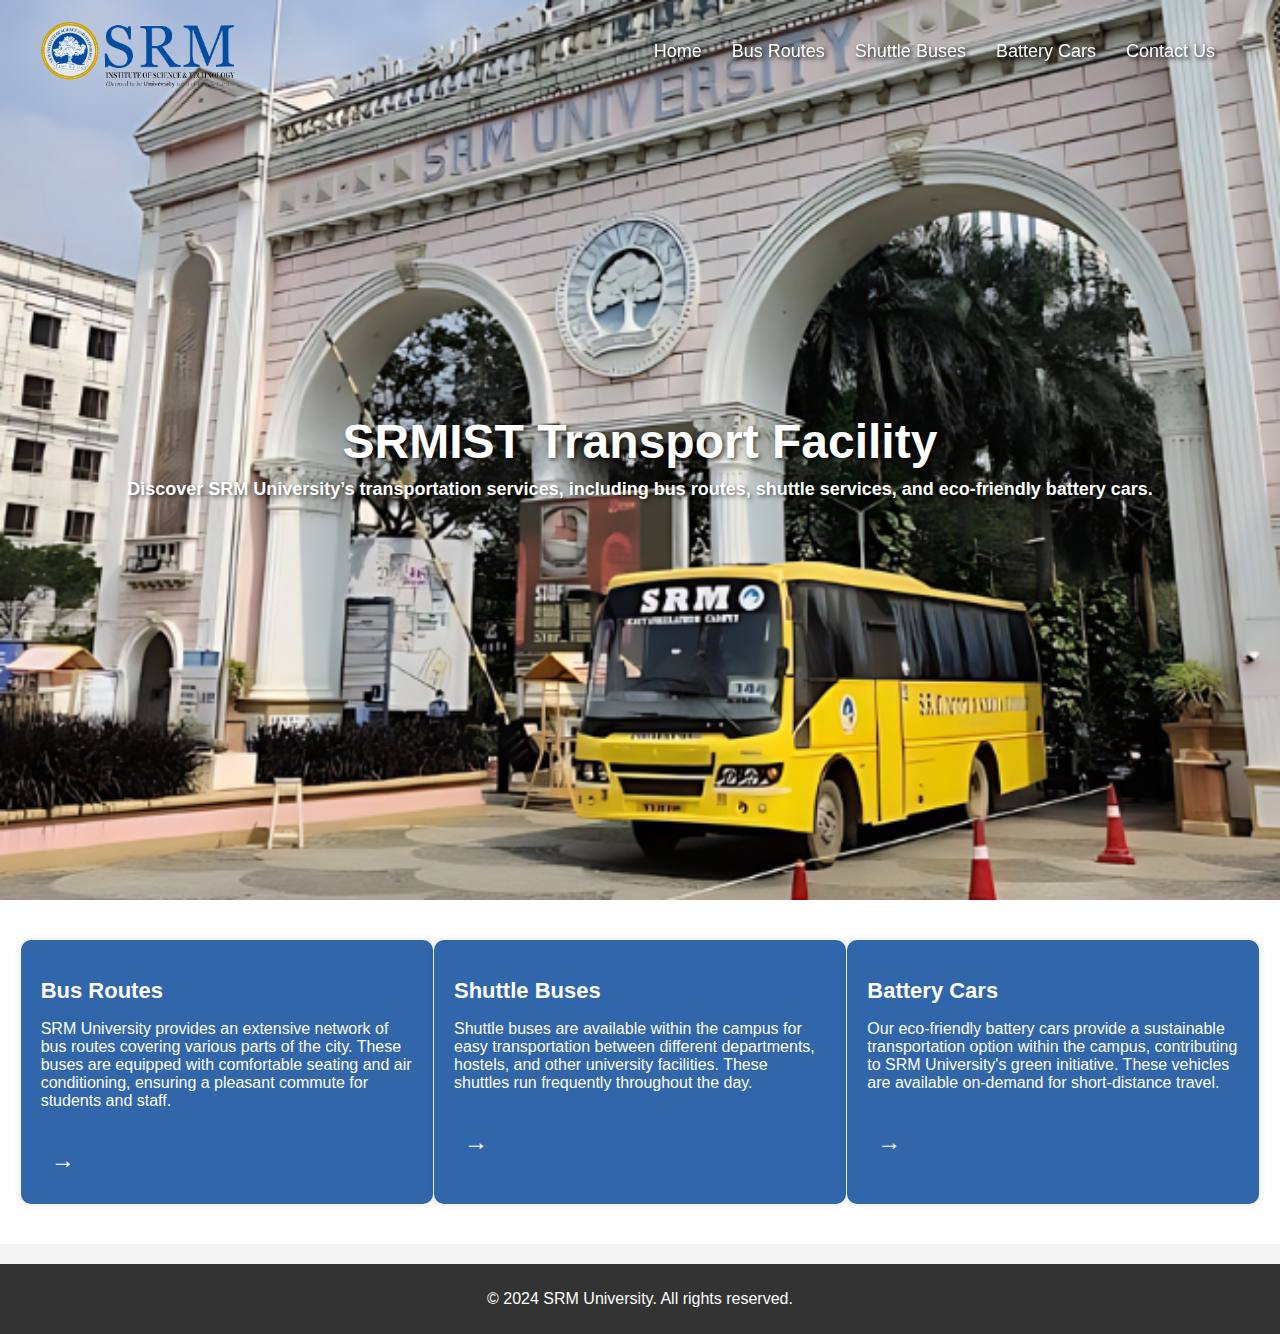
<file: index.html>
<!DOCTYPE html>
<html lang="en">
<head>
    <meta charset="UTF-8">
    <meta name="viewport" content="width=device-width, initial-scale=1.0">
    <title>SRM University - Transport Facility</title>
    <link rel="stylesheet" href="styles.css">
</head>
<body>
    <header>
        <div class="navbar" id="navbar">
            <a href="#" class="logo">
                <img src="images/final-logo.png" alt="SRM Logo" id="logo-img" width="200px">
            </a>
            <nav>
                <ul>
                    <li><a href="index.html">Home</a></li>
                    <li><a href="routes.html">Bus Routes</a></li>
                    <li><a href="shuttle.html">Shuttle Buses</a></li>
                    <li><a href="battery.html">Battery Cars</a></li>
                    <li><a href="contact.html">Contact Us</a></li>
                </ul>
            </nav>
        </div>
    </header>

    <section class="hero">
        <div class="hero-content">
            <h1>SRMIST Transport Facility</h1>
            <p style="font-weight: 550;">Discover SRM University’s transportation services, including bus routes, shuttle services, and eco-friendly battery cars.</p>
        </div>
    </section>

    <section class="services">
        <div class="service">
            <h2>Bus Routes</h2>
            <p>SRM University provides an extensive network of bus routes covering various parts of the city. These buses are equipped with comfortable seating and air conditioning, ensuring a pleasant commute for students and staff.</p>
            <a href="routes.html"><span class="arrow">&#x2192;</span></a> 
        </div>
        <div class="service">
            <h2>Shuttle Buses</h2>
            <p>Shuttle buses are available within the campus for easy transportation between different departments, hostels, and other university facilities. These shuttles run frequently throughout the day.</p>
            <a href="shuttle.html"><span class="arrow">&#x2192;</span></a>
        </div>
        <div class="service">
            <h2>Battery Cars</h2>
            <p>Our eco-friendly battery cars provide a sustainable transportation option within the campus, contributing to SRM University's green initiative. These vehicles are available on-demand for short-distance travel.</p>
            <a href="battery.html"><span class="arrow">&#x2192;</span></a>
        </div>
    </section>

    <footer>
        <p>&copy; 2024 SRM University. All rights reserved.</p>
    </footer>

    <script src="script.js"></script>
</body>
</html>
</file>
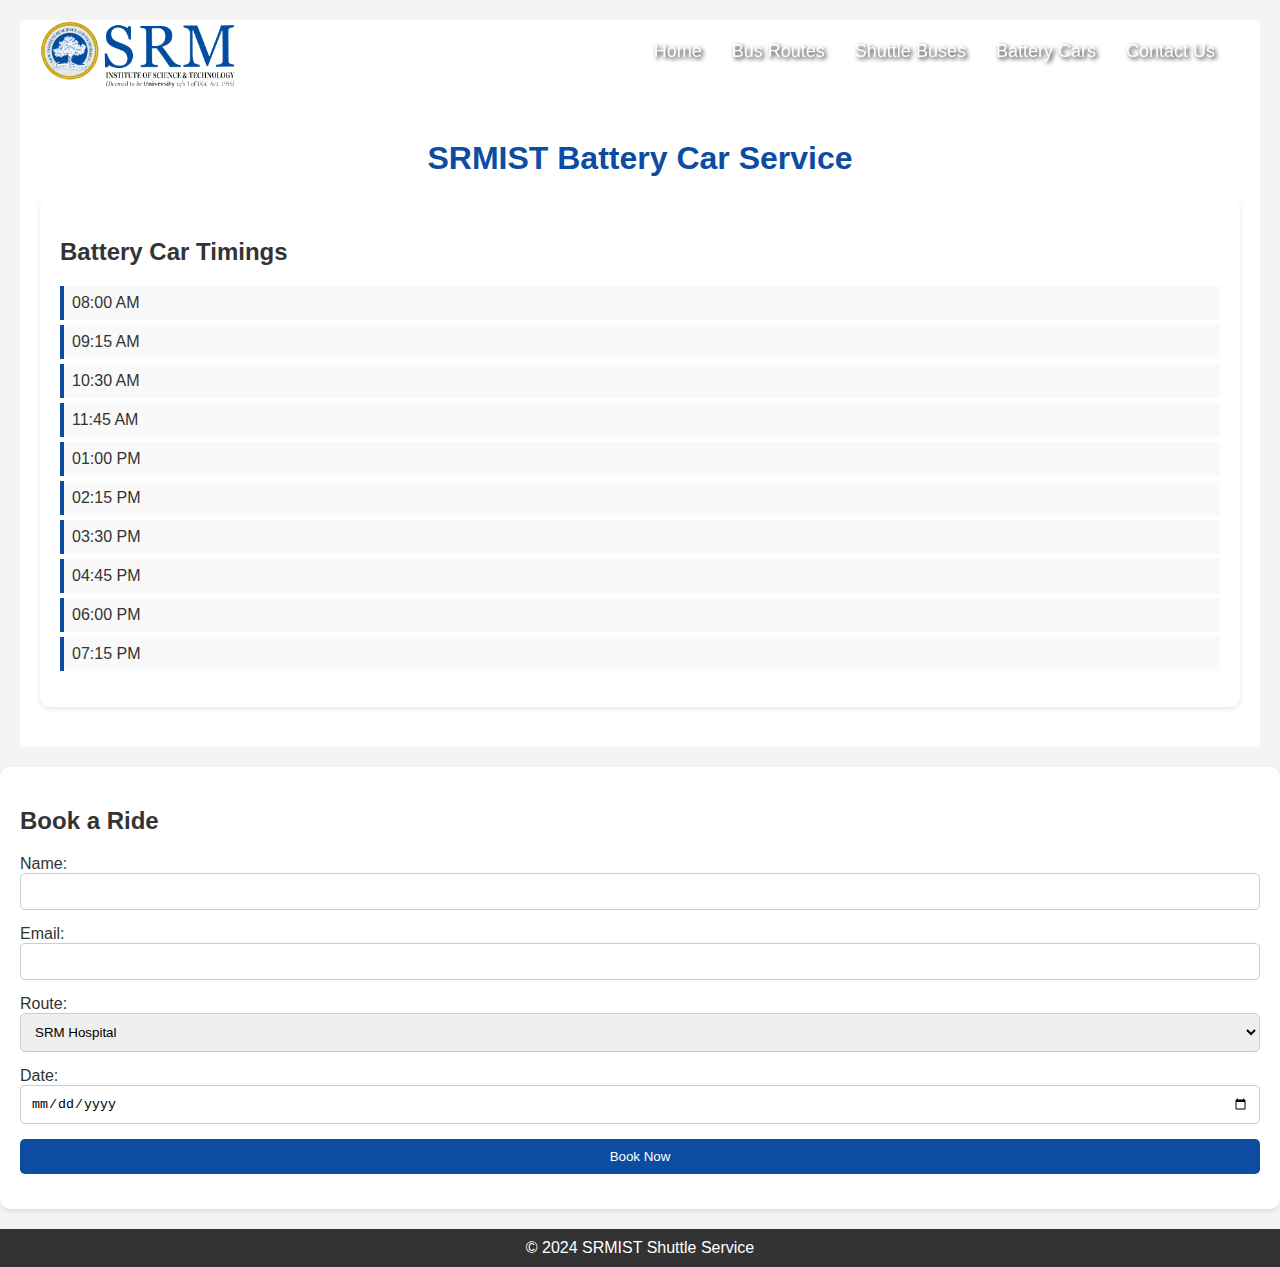
<file: battery.html>
<!DOCTYPE html>
<html lang="en">
<head>
    <meta charset="UTF-8">
    <meta name="viewport" content="width=device-width, initial-scale=1.0">
    <title>SRMIST Shuttle Service</title>
    <link rel="stylesheet" href="battery.css">

</head>
<body>
    <header>
        <div class="navbar" id="navbar">
            <a href="#" class="logo">
                <img src="images/final-logo.png" alt="SRM Logo" id="logo-img" width="200px">
            </a>
            <nav>
                <ul>
                    <li><a href="index.html">Home</a></li>
                    <li><a href="routes.html">Bus Routes</a></li>
                    <li><a href="shuttle.html">Shuttle Buses</a></li>
                    <li><a href="battery.html">Battery Cars</a></li>
                    <li><a href="contact.html">Contact Us</a></li>
                </ul>
            </nav>
        </div>
    </header>
    
        <section>
            <h1 style="text-align: center; margin-top: 50px; color: #0c4da2;">SRMIST Battery Car Service</h1>
        <div class="card">
            <h2 >Battery Car Timings</h2>
            <div class="shuttle-timings">
                <ul>
                    <li>08:00 AM</li>
                    <li>09:15 AM</li>
                    <li>10:30 AM</li>
                    <li>11:45 AM</li>
                    <li>01:00 PM</li>
                    <li>02:15 PM</li>
                    <li>03:30 PM</li>
                    <li>04:45 PM</li>
                    <li>06:00 PM</li>
                    <li>07:15 PM</li>
                </ul>
            </div>
        </div>
        </section>
        <div class="card">
            <h2>Book a Ride</h2>
            <form>
                <label>Name:</label>
                <input type="text">
                <label>Email:</label>
                <input type="email">
                <label>Route:</label>
                <select>
                    <option>SRM Hospital</option>
                    <option>Arch Gate</option>
                </select>
                <label>Date:</label>
                <input type="date">
                <button type="submit">Book Now</button>
            </form>
        </div>
    <footer>
        &copy; 2024 SRMIST Shuttle Service
    </footer>
    <script src="script.js"></script>
</body>
</html>
</file>
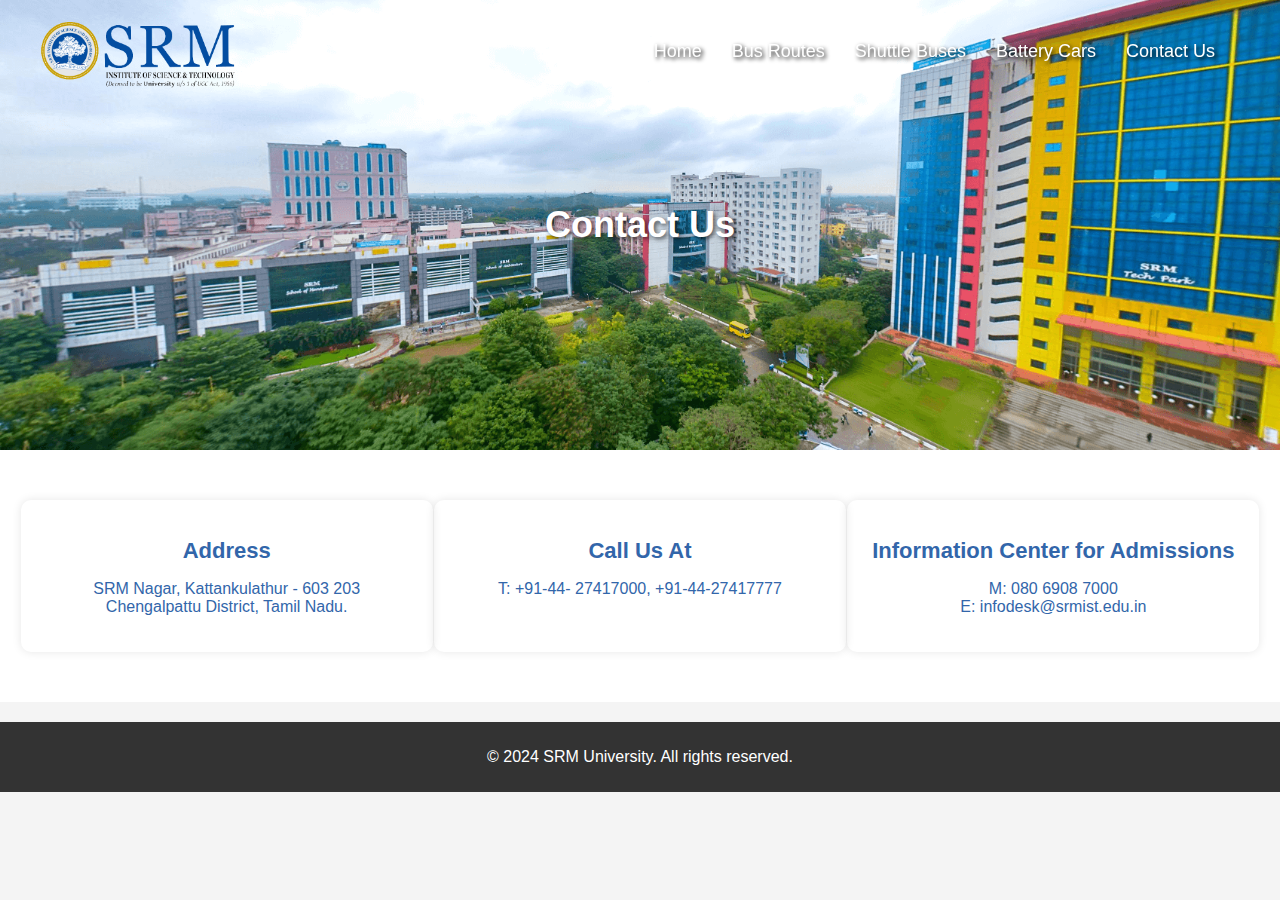
<file: contact.html>
<!DOCTYPE html>
<html lang="en">
<head>
    <meta charset="UTF-8">
    <meta name="viewport" content="width=device-width, initial-scale=1.0">
    <title>Contact Us - SRM University</title>
    <link rel="stylesheet" href="styles.css">
</head>
<body>
    <header>
        <div class="navbar" id="navbar">
            <a href="#" class="logo">
                <img src="images/final-logo.png" alt="SRM Logo" id="logo-img" width="200px">
            </a>
            <nav>
                <ul>
                    <li><a href="index.html">Home</a></li>
                    <li><a href="routes.html">Bus Routes</a></li>
                    <li><a href="shuttle.html">Shuttle Buses</a></li>
                    <li><a href="battery.html">Battery Cars</a></li>
                    <li><a href="contact.html">Contact Us</a></li>
                </ul>
            </nav>
        </div>
    </header>

    <section class="hero2">
        <div class="hero-content">
            <h1>Contact Us</h1>
        </div>
    </section>

    <section class="contact">
        <div class="contact-info">
            <h2>Address</h2>
            <p>SRM Nagar, Kattankulathur - 603 203<br>
            Chengalpattu District, Tamil Nadu.</p>
        </div>
        <div class="contact-info">
            <h2>Call Us At</h2>
            <p>T: +91-44- 27417000, +91-44-27417777</p>
        </div>
        <div class="contact-info">
            <h2>Information Center for Admissions</h2>
            <p>M: 080 6908 7000<br>
            E: <a href="mailto:infodesk@srmist.edu.in">infodesk@srmist.edu.in</a></p>
        </div>
    </section>

    <footer>
        <p>&copy; 2024 SRM University. All rights reserved.</p>
    </footer>

    <script src="script.js"></script>
</body>
</html>
</file>
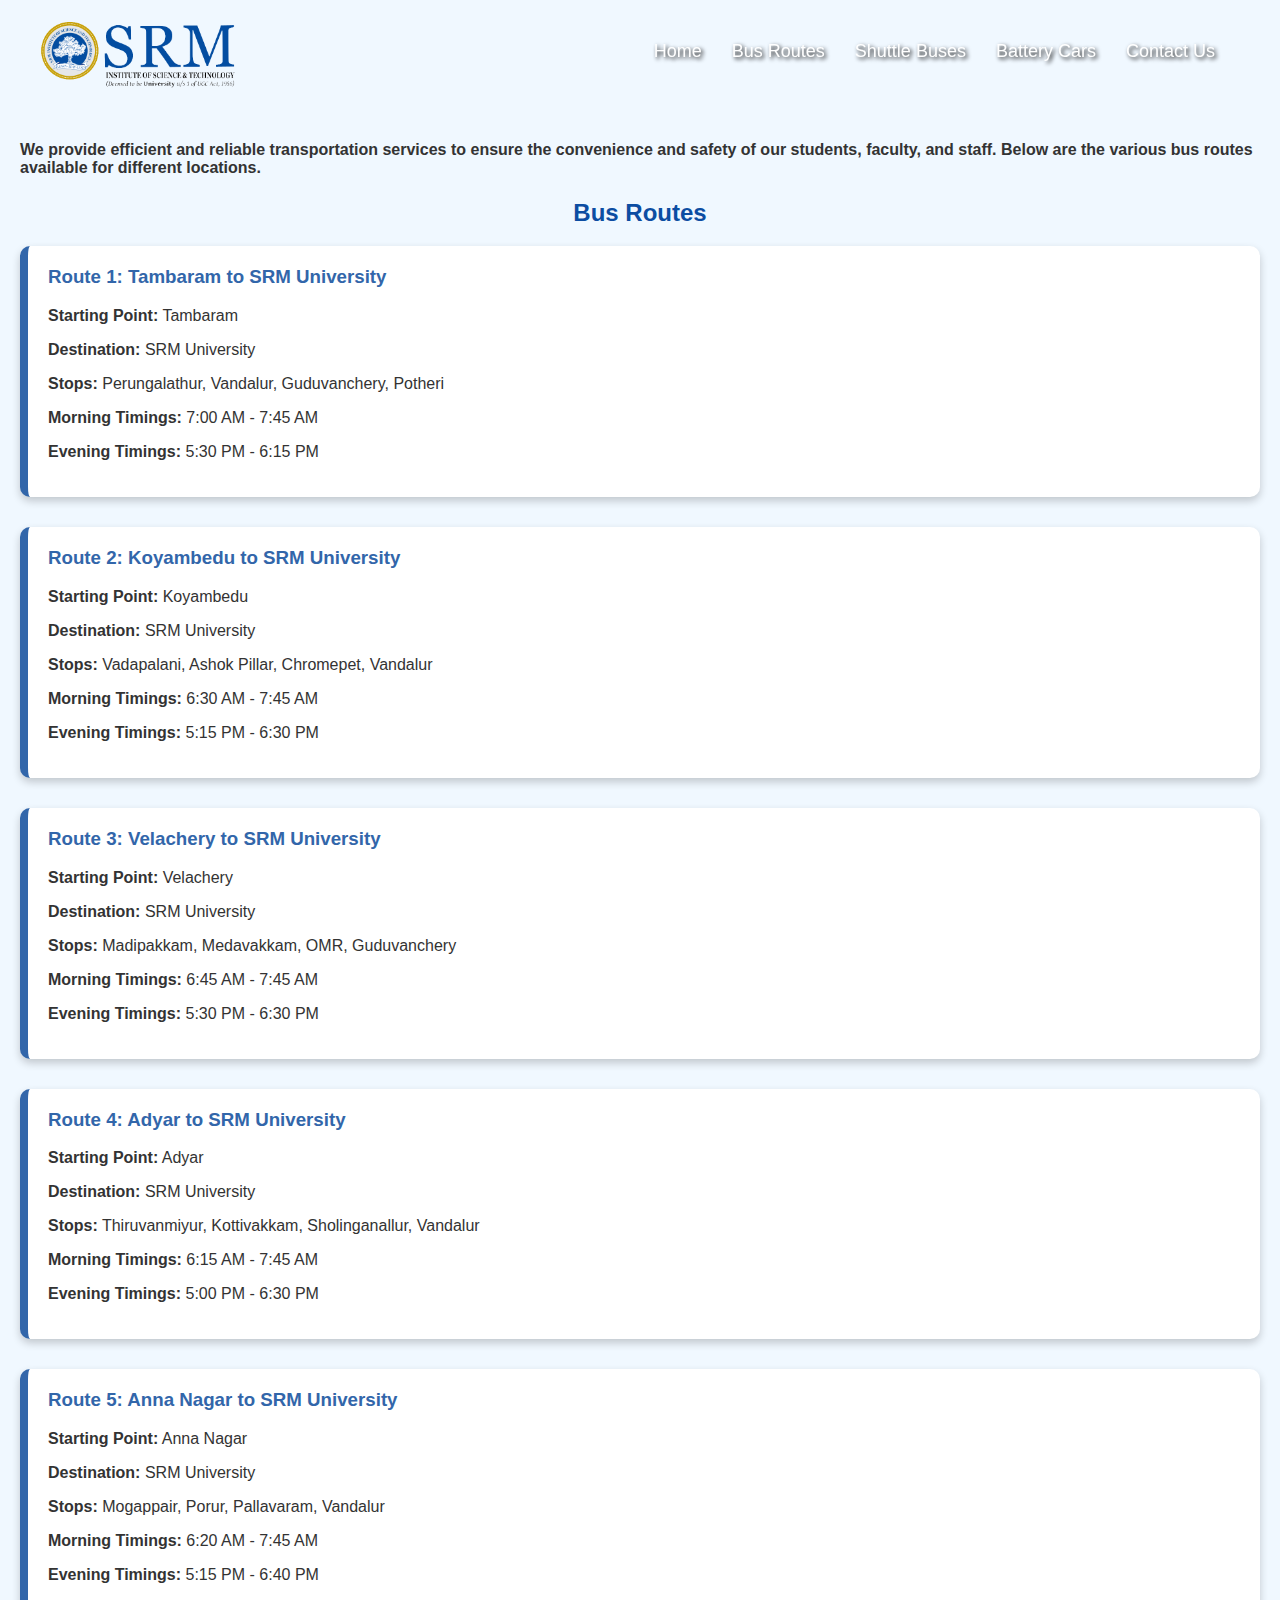
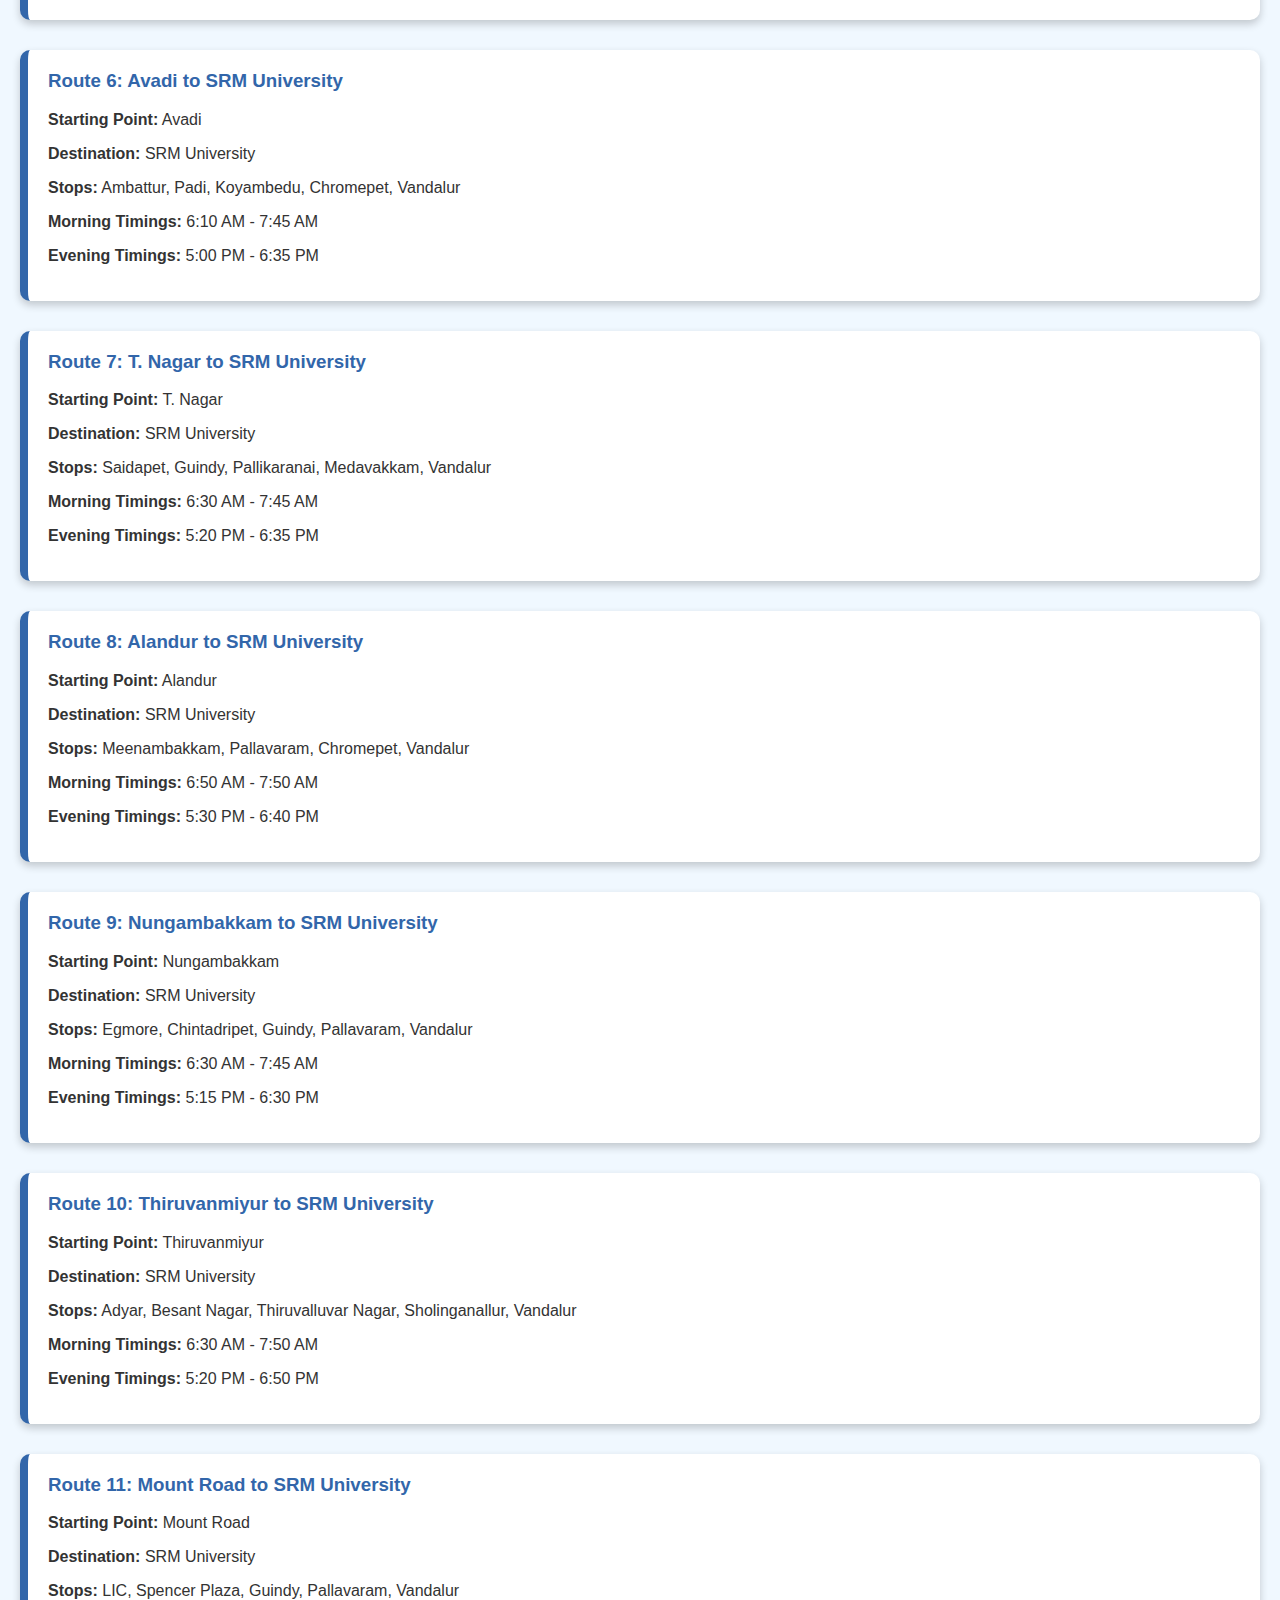
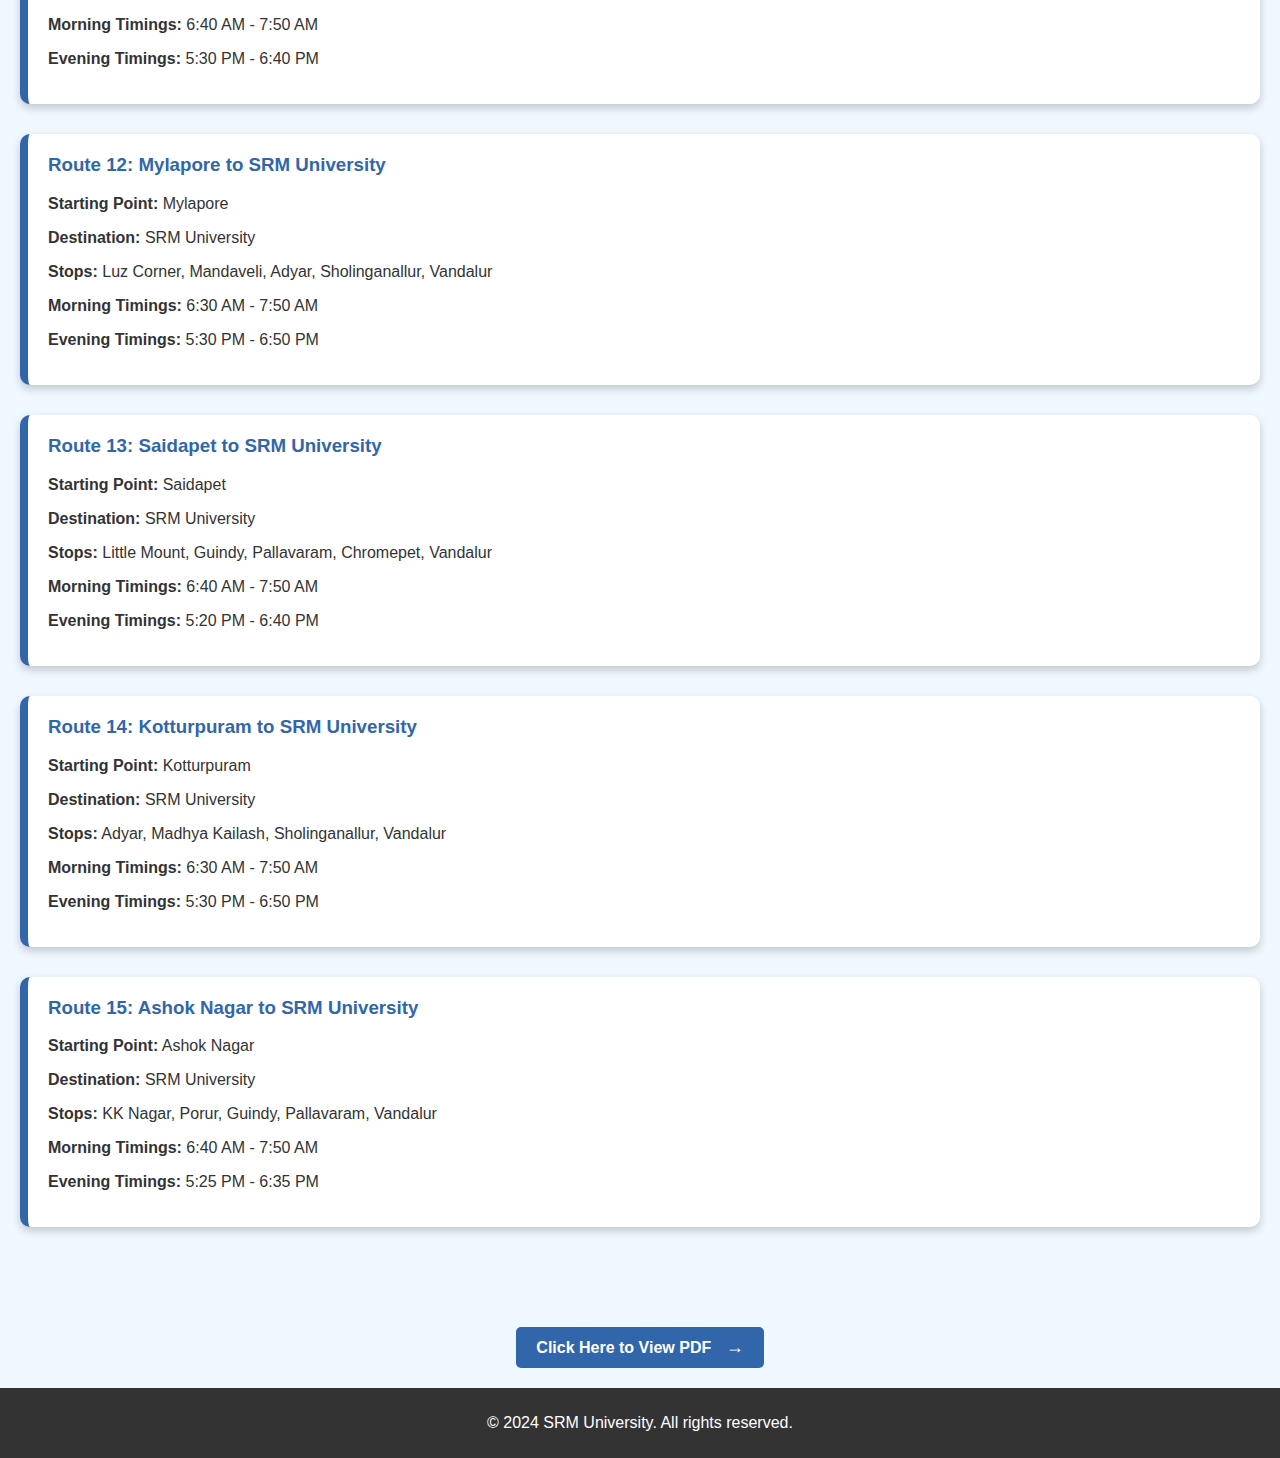
<file: routes.html>
<!DOCTYPE html>
<html lang="en">
<head>
    <meta charset="UTF-8">
    <meta name="viewport" content="width=device-width, initial-scale=1.0">
    <title>SRM University Transport Facility</title>
    <link rel="stylesheet" href="routes.css">
</head>
<body>
    <header>
        <div class="navbar" id="navbar">
            <a href="#" class="logo">
                <img src="images/final-logo.png" alt="SRM Logo" id="logo-img" width="200px">
            </a>
            <nav>
                <ul>
                    <li><a href="index.html">Home</a></li>
                    <li><a href="routes.html">Bus Routes</a></li>
                    <li><a href="shuttle.html">Shuttle Buses</a></li>
                    <li><a href="battery.html">Battery Cars</a></li>
                    <li><a href="contact.html">Contact Us</a></li>
                </ul>
            </nav>
        </div>
    </header>


    <section id="routes" class="routes-section">
        <div class="container">
            <h4 style="padding-top: 50px;">We provide efficient and reliable transportation services to ensure the convenience and safety of our students, faculty, and staff. Below are the various bus routes available for different locations.</h4>
            <h2 style="text-align: center; color: #0c4da2;">Bus Routes</h2>

            <div class="route">
                <h3>Route 1: Tambaram to SRM University</h3>
                <p><strong>Starting Point:</strong> Tambaram</p>
                <p><strong>Destination:</strong> SRM University</p>
                <p><strong>Stops:</strong> Perungalathur, Vandalur, Guduvanchery, Potheri</p>
                <p><strong>Morning Timings:</strong> 7:00 AM - 7:45 AM</p>
                <p><strong>Evening Timings:</strong> 5:30 PM - 6:15 PM</p>
            </div>

            <div class="route">
                <h3>Route 2: Koyambedu to SRM University</h3>
                <p><strong>Starting Point:</strong> Koyambedu</p>
                <p><strong>Destination:</strong> SRM University</p>
                <p><strong>Stops:</strong> Vadapalani, Ashok Pillar, Chromepet, Vandalur</p>
                <p><strong>Morning Timings:</strong> 6:30 AM - 7:45 AM</p>
                <p><strong>Evening Timings:</strong> 5:15 PM - 6:30 PM</p>
            </div>

            <div class="route">
                <h3>Route 3: Velachery to SRM University</h3>
                <p><strong>Starting Point:</strong> Velachery</p>
                <p><strong>Destination:</strong> SRM University</p>
                <p><strong>Stops:</strong> Madipakkam, Medavakkam, OMR, Guduvanchery</p>
                <p><strong>Morning Timings:</strong> 6:45 AM - 7:45 AM</p>
                <p><strong>Evening Timings:</strong> 5:30 PM - 6:30 PM</p>
            </div>

            <div class="route">
                <h3>Route 4: Adyar to SRM University</h3>
                <p><strong>Starting Point:</strong> Adyar</p>
                <p><strong>Destination:</strong> SRM University</p>
                <p><strong>Stops:</strong> Thiruvanmiyur, Kottivakkam, Sholinganallur, Vandalur</p>
                <p><strong>Morning Timings:</strong> 6:15 AM - 7:45 AM</p>
                <p><strong>Evening Timings:</strong> 5:00 PM - 6:30 PM</p>
            </div>

            <div class="route">
                <h3>Route 5: Anna Nagar to SRM University</h3>
                <p><strong>Starting Point:</strong> Anna Nagar</p>
                <p><strong>Destination:</strong> SRM University</p>
                <p><strong>Stops:</strong> Mogappair, Porur, Pallavaram, Vandalur</p>
                <p><strong>Morning Timings:</strong> 6:20 AM - 7:45 AM</p>
                <p><strong>Evening Timings:</strong> 5:15 PM - 6:40 PM</p>
            </div>

            <div class="route">
                <h3>Route 6: Avadi to SRM University</h3>
                <p><strong>Starting Point:</strong> Avadi</p>
                <p><strong>Destination:</strong> SRM University</p>
                <p><strong>Stops:</strong> Ambattur, Padi, Koyambedu, Chromepet, Vandalur</p>
                <p><strong>Morning Timings:</strong> 6:10 AM - 7:45 AM</p>
                <p><strong>Evening Timings:</strong> 5:00 PM - 6:35 PM</p>
            </div>

            <div class="route">
                <h3>Route 7: T. Nagar to SRM University</h3>
                <p><strong>Starting Point:</strong> T. Nagar</p>
                <p><strong>Destination:</strong> SRM University</p>
                <p><strong>Stops:</strong> Saidapet, Guindy, Pallikaranai, Medavakkam, Vandalur</p>
                <p><strong>Morning Timings:</strong> 6:30 AM - 7:45 AM</p>
                <p><strong>Evening Timings:</strong> 5:20 PM - 6:35 PM</p>
            </div>

            <div class="route">
                <h3>Route 8: Alandur to SRM University</h3>
                <p><strong>Starting Point:</strong> Alandur</p>
                <p><strong>Destination:</strong> SRM University</p>
                <p><strong>Stops:</strong> Meenambakkam, Pallavaram, Chromepet, Vandalur</p>
                <p><strong>Morning Timings:</strong> 6:50 AM - 7:50 AM</p>
                <p><strong>Evening Timings:</strong> 5:30 PM - 6:40 PM</p>
            </div>

            <div class="route">
                <h3>Route 9: Nungambakkam to SRM University</h3>
                <p><strong>Starting Point:</strong> Nungambakkam</p>
                <p><strong>Destination:</strong> SRM University</p>
                <p><strong>Stops:</strong> Egmore, Chintadripet, Guindy, Pallavaram, Vandalur</p>
                <p><strong>Morning Timings:</strong> 6:30 AM - 7:45 AM</p>
                <p><strong>Evening Timings:</strong> 5:15 PM - 6:30 PM</p>
            </div>

            <div class="route">
                <h3>Route 10: Thiruvanmiyur to SRM University</h3>
                <p><strong>Starting Point:</strong> Thiruvanmiyur</p>
                <p><strong>Destination:</strong> SRM University</p>
                <p><strong>Stops:</strong> Adyar, Besant Nagar, Thiruvalluvar Nagar, Sholinganallur, Vandalur</p>
                <p><strong>Morning Timings:</strong> 6:30 AM - 7:50 AM</p>
                <p><strong>Evening Timings:</strong> 5:20 PM - 6:50 PM</p>
            </div>

            <div class="route">
                <h3>Route 11: Mount Road to SRM University</h3>
                <p><strong>Starting Point:</strong> Mount Road</p>
                <p><strong>Destination:</strong> SRM University</p>
                <p><strong>Stops:</strong> LIC, Spencer Plaza, Guindy, Pallavaram, Vandalur</p>
                <p><strong>Morning Timings:</strong> 6:40 AM - 7:50 AM</p>
                <p><strong>Evening Timings:</strong> 5:30 PM - 6:40 PM</p>
            </div>

            <div class="route">
                <h3>Route 12: Mylapore to SRM University</h3>
                <p><strong>Starting Point:</strong> Mylapore</p>
                <p><strong>Destination:</strong> SRM University</p>
                <p><strong>Stops:</strong> Luz Corner, Mandaveli, Adyar, Sholinganallur, Vandalur</p>
                <p><strong>Morning Timings:</strong> 6:30 AM - 7:50 AM</p>
                <p><strong>Evening Timings:</strong> 5:30 PM - 6:50 PM</p>
            </div>

            <div class="route">
                <h3>Route 13: Saidapet to SRM University</h3>
                <p><strong>Starting Point:</strong> Saidapet</p>
                <p><strong>Destination:</strong> SRM University</p>
                <p><strong>Stops:</strong> Little Mount, Guindy, Pallavaram, Chromepet, Vandalur</p>
                <p><strong>Morning Timings:</strong> 6:40 AM - 7:50 AM</p>
                <p><strong>Evening Timings:</strong> 5:20 PM - 6:40 PM</p>
            </div>

            <div class="route">
                <h3>Route 14: Kotturpuram to SRM University</h3>
                <p><strong>Starting Point:</strong> Kotturpuram</p>
                <p><strong>Destination:</strong> SRM University</p>
                <p><strong>Stops:</strong> Adyar, Madhya Kailash, Sholinganallur, Vandalur</p>
                <p><strong>Morning Timings:</strong> 6:30 AM - 7:50 AM</p>
                <p><strong>Evening Timings:</strong> 5:30 PM - 6:50 PM</p>
            </div>

            <div class="route">
                <h3>Route 15: Ashok Nagar to SRM University</h3>
                <p><strong>Starting Point:</strong> Ashok Nagar</p>
                <p><strong>Destination:</strong> SRM University</p>
                <p><strong>Stops:</strong> KK Nagar, Porur, Guindy, Pallavaram, Vandalur</p>
                <p><strong>Morning Timings:</strong> 6:40 AM - 7:50 AM</p>
                <p><strong>Evening Timings:</strong> 5:25 PM - 6:35 PM</p>
            </div>

        </div>
    </section>

    <div class="pdf-button-container">
        <a href="images/cet-bus-route-2024-25.pdf" class="pdf-button" target="_blank">
            Click Here to View PDF <span class="arrow">→</span>
        </a>
    </div>

    <footer>
        <p>&copy; 2024 SRM University. All rights reserved.</p>
    </footer>
    <script src="script.js"></script>
</body>
</html>
</file>
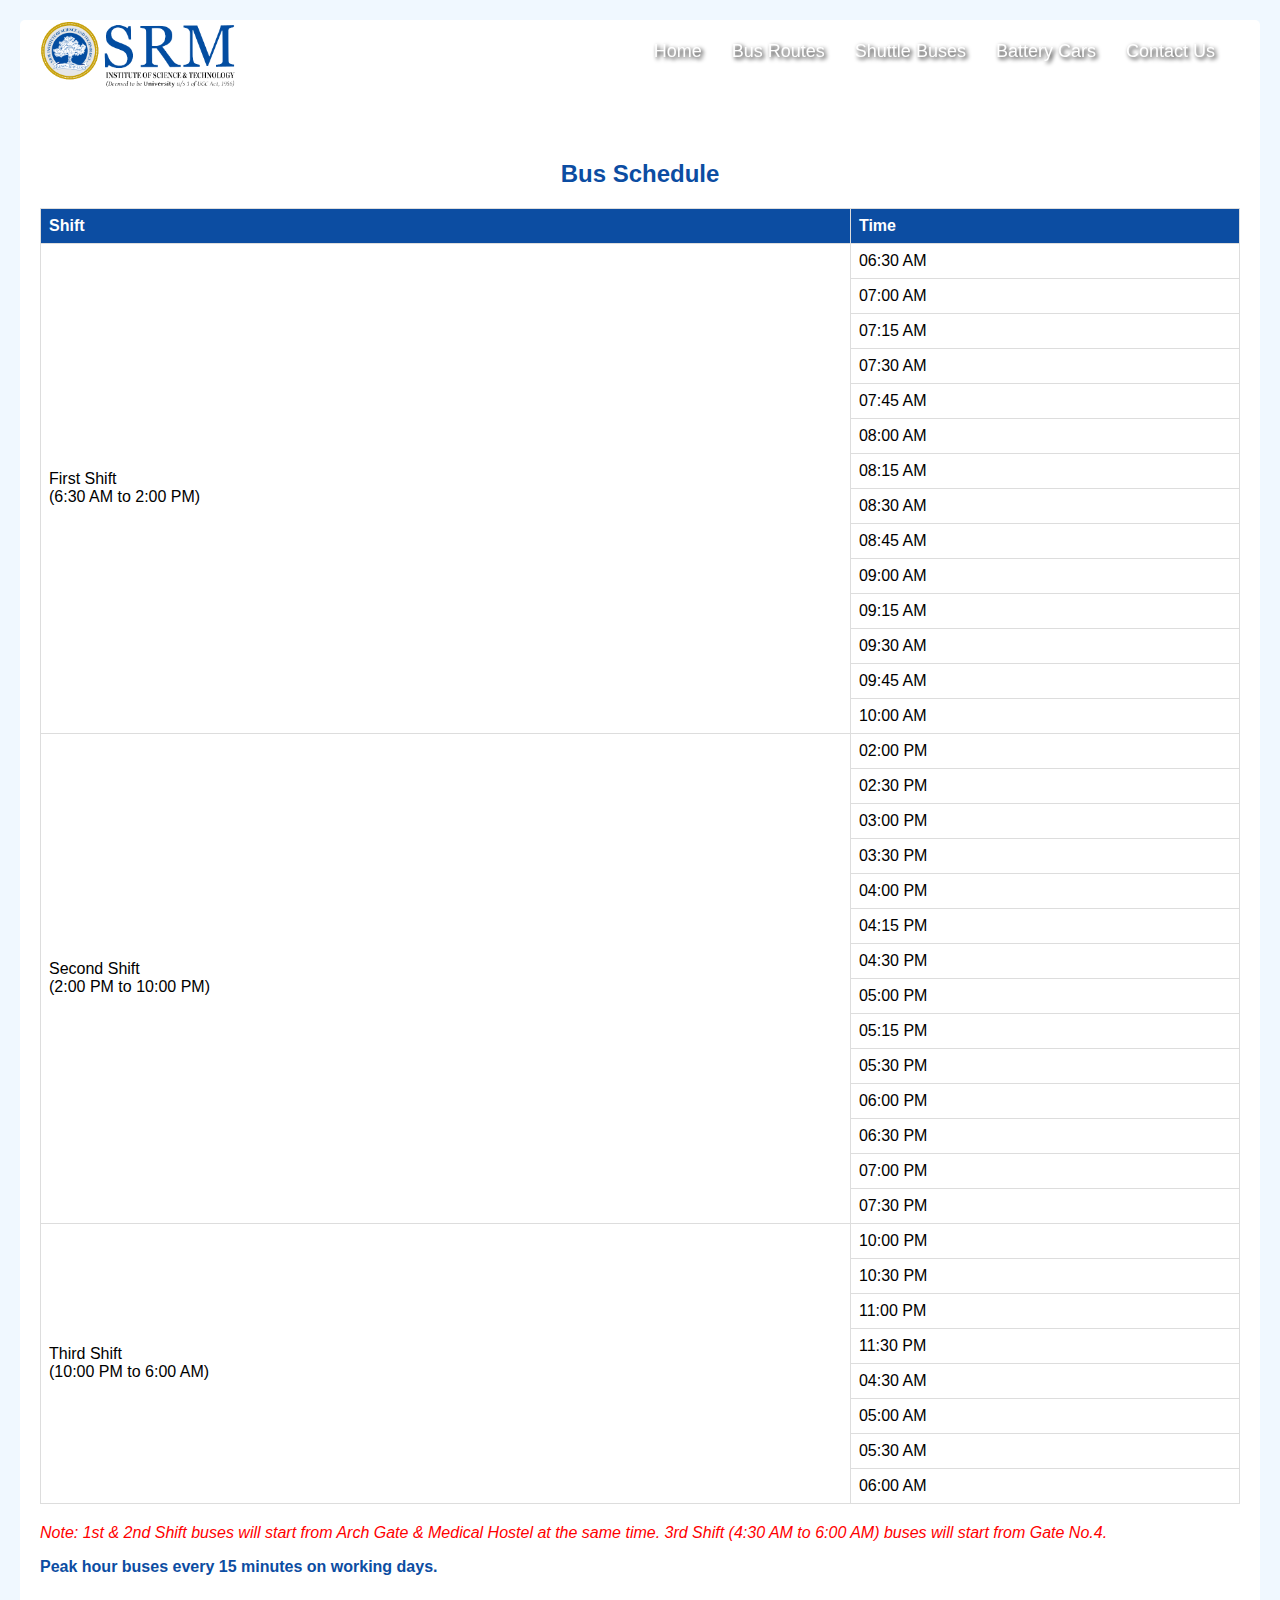
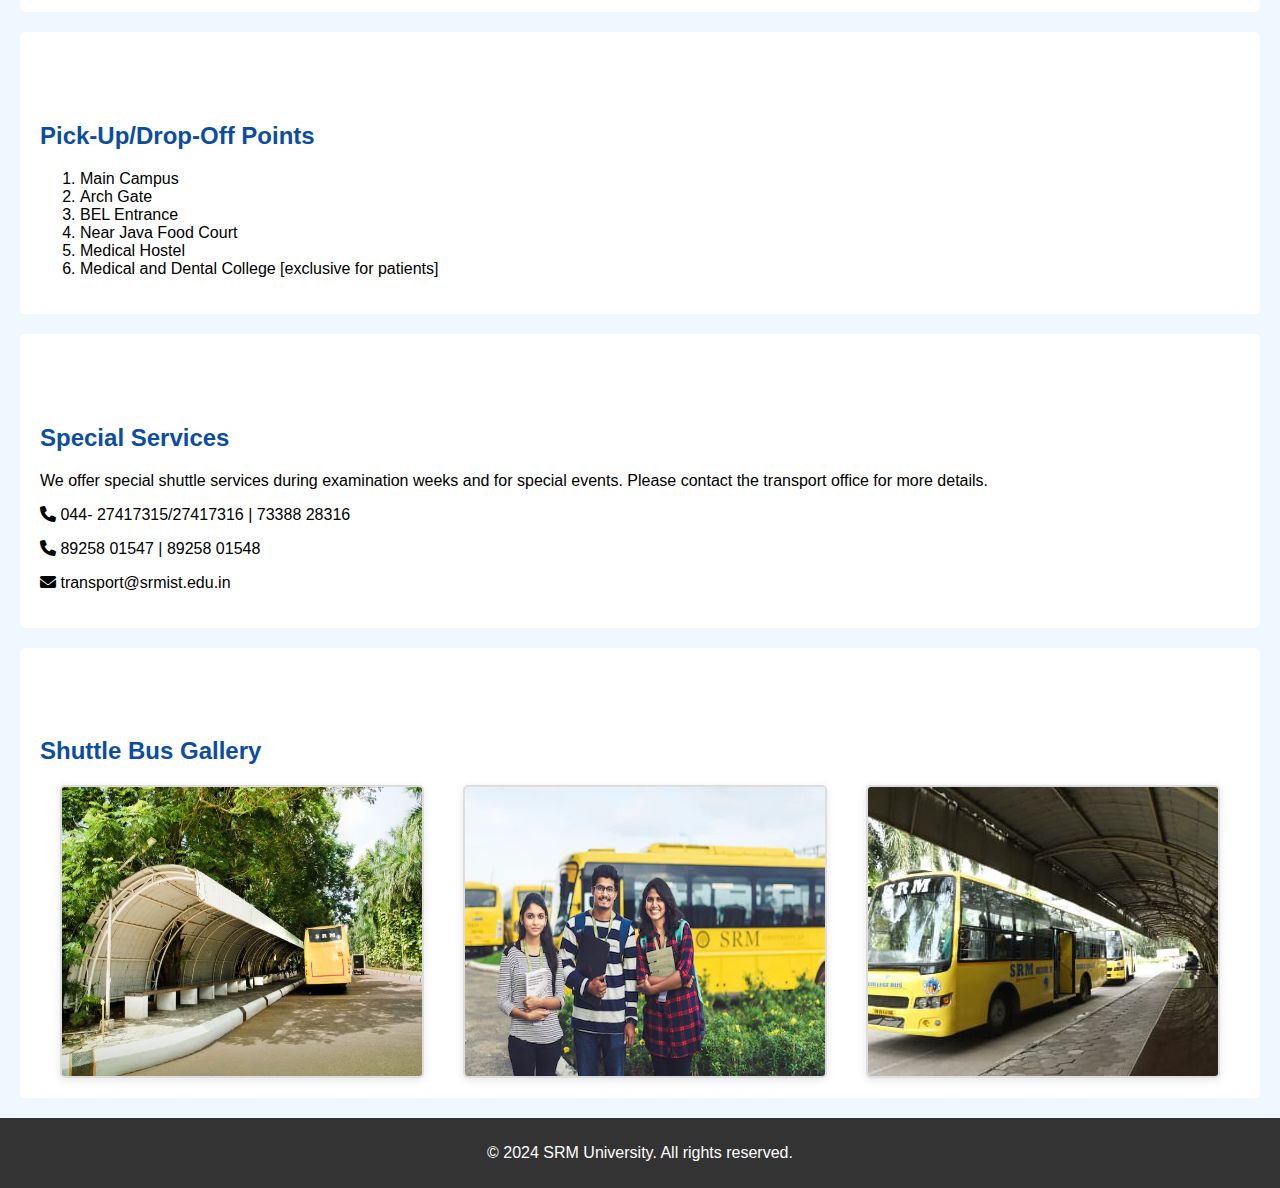
<file: shuttle.html>
<!DOCTYPE html>
<html lang="en">
<head>
    <meta charset="UTF-8">
    <meta name="viewport" content="width=device-width, initial-scale=1.0">
    <title>Shuttle Bus Services - SRM University</title>
    <link rel="stylesheet" href="shuttle.css">
    <link rel="stylesheet" href="https://cdnjs.cloudflare.com/ajax/libs/font-awesome/6.0.0-beta3/css/all.min.css">
</head>
<body>
    <header>
        <div class="navbar" id="navbar">
            <a href="#" class="logo">
                <img src="images/final-logo.png" alt="SRM Logo" id="logo-img" width="200px">
            </a>
            <nav>
                <ul>
                    <li><a href="index.html">Home</a></li>
                    <li><a href="routes.html">Bus Routes</a></li>
                    <li><a href="shuttle.html">Shuttle Buses</a></li>
                    <li><a href="battery.html">Battery Cars</a></li>
                    <li><a href="contact.html">Contact Us</a></li>
                </ul>
            </nav>
        </div>
    </header>
    
    <section id="schedule">
        <div>
        <h2 style="text-align: center; padding-top: 50px;">Bus Schedule</h2>
        <table>
            <thead>
                <tr>
                    <th>Shift</th>
                    <th>Time</th>
                </tr>
            </thead>
            <tbody>
                <tr>
                    <td rowspan="14">First Shift<br>(6:30 AM to 2:00 PM)</td>
                    <td>06:30 AM</td>
                </tr>
                <tr><td>07:00 AM</td></tr>
                <tr><td>07:15 AM</td></tr>
                <tr><td>07:30 AM</td></tr>
                <tr><td>07:45 AM</td></tr>
                <tr><td>08:00 AM</td></tr>
                <tr><td>08:15 AM</td></tr>
                <tr><td>08:30 AM</td></tr>
                <tr><td>08:45 AM</td></tr>
                <tr><td>09:00 AM</td></tr>
                <tr><td>09:15 AM</td></tr>
                <tr><td>09:30 AM</td></tr>
                <tr><td>09:45 AM</td></tr>
                <tr><td>10:00 AM</td></tr>
                <tr>
                    <td rowspan="14">Second Shift<br>(2:00 PM to 10:00 PM)</td>
                    <td>02:00 PM</td>
                </tr>
                <tr><td>02:30 PM</td></tr>
                <tr><td>03:00 PM</td></tr>
                <tr><td>03:30 PM</td></tr>
                <tr><td>04:00 PM</td></tr>
                <tr><td>04:15 PM</td></tr>
                <tr><td>04:30 PM</td></tr>
                <tr><td>05:00 PM</td></tr>
                <tr><td>05:15 PM</td></tr>
                <tr><td>05:30 PM</td></tr>
                <tr><td>06:00 PM</td></tr>
                <tr><td>06:30 PM</td></tr>
                <tr><td>07:00 PM</td></tr>
                <tr><td>07:30 PM</td></tr>
                <tr>
                    <td rowspan="10">Third Shift<br>(10:00 PM to 6:00 AM)</td>
                    <td>10:00 PM</td>
                </tr>
                <tr><td>10:30 PM</td></tr>
                <tr><td>11:00 PM</td></tr>
                <tr><td>11:30 PM</td></tr>
                <tr><td>04:30 AM</td></tr>
                <tr><td>05:00 AM</td></tr>
                <tr><td>05:30 AM</td></tr>
                <tr><td>06:00 AM</td></tr>
            </tbody>
        </table>
        <p class="note">Note: 1st & 2nd Shift buses will start from Arch Gate & Medical Hostel at the same time. 3rd Shift (4:30 AM to 6:00 AM) buses will start from Gate No.4.</p>
        <p class="peak-hour">Peak hour buses every 15 minutes on working days.</p>
    </div>
    </section>

    <section id="pickup">
        <h2>Pick-Up/Drop-Off Points</h2>
        <ol>
            <li>Main Campus</li>
            <li>Arch Gate</li>
            <li>BEL Entrance</li>
            <li>Near Java Food Court</li>
            <li>Medical Hostel</li>
            <li>Medical and Dental College [exclusive for patients]</li>
        </ol>
    </section>

    <section id="special-services">
        <h2>Special Services</h2>
        <p>We offer special shuttle services during examination weeks and for special events. Please contact the transport office for more details.</p>
        <p><i class="fas fa-phone"></i> 044- 27417315/27417316 | 73388 28316</p>
        <p><i class="fas fa-phone"></i> 89258 01547 | 89258 01548</p>
        <p><i class="fas fa-envelope"></i> transport@srmist.edu.in</p>
        
    </section>

    <section id="gallery">
        <h2>Shuttle Bus Gallery</h2>
        <div class="gallery">
            <img src="images/bus1.jpg" alt="Shuttle Bus S1">
            <img src="images/bus3.png" alt="Shuttle Bus S2">
            <img src="images/bus3.jpg" alt="Shuttle Bus S3">
        </div>
    </section>

    <footer>
        <p>&copy; 2024 SRM University. All rights reserved.</p>
    </footer>
    <script src="script.js"></script>
</body>
</html>
</file>
<file: styles.css>
body {
    font-family: 'Arial', sans-serif;
    background-color: #f0f8ff; 
    margin: 0;
    padding: 0;
    background-color: #f4f4f4;
}

.navbar {
    position: fixed;
    width: 100%;
    top: 0;
    left: 0;
    padding: 10px 20px;
    display: flex;
    justify-content: space-between;
    align-items: center;
    transition: background-color 0.5s ease;
    z-index: 1000;
}

.navbar.transparent {
    background-color: transparent;
}

.navbar.scrolled {
    background-color: #0c4da2; 
}

.navbar .logo {
    padding: 0px;
    margin: 0px;
    padding-left: 20px;
    padding-top: 10px;
}

.navbar ul {
    list-style-type: none;
    margin: 0;
    padding: 0;
    display: flex;
    margin-right: 80px;
}

.navbar ul li {
    margin-left: 20px;
}

.navbar ul li a {
    color: #fff;
    text-decoration: none;
    font-size: 18px;
    padding: 5px;
    text-shadow: 2px 2px 4px rgba(0, 0, 0, 1);
}
.navbar ul li a:hover{
    background-color: #c8a008;
    border-radius: 5px;
}

.hero {
    background-image: url('images/Untitled\ design\ \(1\).png');
    background-size: cover; 
    background-position: center; 
    background-repeat: no-repeat;
    height: 100vh;
    display: flex;
    justify-content: center;
    align-items: center;
    color: white;
    text-align: center;
}


.hero-content h1 {
    font-size: 48px;
    margin-bottom: 10px;
    text-shadow: 2px 2px 4px rgba(0, 0, 0, 0.6);
}

.hero-content p {
    font-size: 18px;
    margin-top: 0;
    text-shadow: 2px 2px 4px rgba(0, 0, 0, 0.6);
}

.services {
    display: flex;
    justify-content: space-around;
    padding: 40px 20px;
    background-color: #fff;
}

.service {
    background-color: #3266aa;
    padding: 20px;
    border-radius: 10px;
    width: 30%;
    box-shadow: 0px 0px 10px rgba(0, 0, 0, 0.1);
}

.service h2 {
    color: #fff;
    font-size: 22px;
    margin-bottom: 10px;
}

.service p {
    color: #fff;
    font-size: 16px;
}

.arrow {
    display: inline-block;
    color: white;
    font-size: 24px;
    padding: 10px;
    border-radius: 10%;
    background-color: transparent;
    transition: all 0.3s ease;
    margin-top: 10px;
}

.arrow:hover {
    color: #3266aa;
    background-color: white;
}


footer {
    background-color: #333;
    color: #fff;
    text-align: center;
    padding: 10px 0;
    margin-top: 20px;
}

.hero2 {
    background-image: url('images/srm.png');
    background-size: cover; 
    background-position: center; 
    background-repeat: no-repeat;
    height: 50vh; 
    display: flex;
    justify-content: center;
    align-items: center;
    color: #0c4da2; 
    text-align: center;
}

.hero2 .hero-content h1 {
    font-size: 36px; 
    margin: 0;
    color: #fff;
}

.contact {
    padding: 40px 20px;
    background-color: #fff;
    display: flex;
    flex-wrap: wrap; 
    justify-content: space-around; 
}

.contact-info {
    background-color: transparent;
    color: #3266aa;
    padding: 20px;
    border-radius: 10px;
    width: 30%;
    margin: 10px 0;
    box-shadow: 0px 0px 10px rgba(0, 0, 0, 0.1);
    text-align: center;
}

.contact-info h2 {
    font-size: 22px;
    margin-bottom: 10px;
}

.contact-info p {
    font-size: 16px;
}

.contact-info a {
    color: #3266aa;
    text-decoration: none;
}

.contact-info a:hover {
    text-decoration: underline;
}
</file>
<file: battery.css>
body, html {
    margin: 0;
    font-family: Arial, sans-serif;
    background: #f4f4f4;
    color: #333;
    box-sizing: border-box; /* Ensure padding and border are included in width and height */
}

.navbar {
    position: fixed;
    width: 100%;
    top: 0;
    left: 0;
    padding: 10px 20px;
    display: flex;
    justify-content: space-between;
    align-items: center;
    transition: background-color 0.5s ease;
    z-index: 1000;
    background-color: #0c4da2; /* Ensure default background color */
}

.navbar.transparent {
    background-color: transparent;
}

.navbar.scrolled {
    background-color: #0c4da2; 
}

.navbar .logo {
    padding: 0;
    margin: 0;
    padding-left: 20px;
    padding-top: 10px;
}

.navbar ul {
    list-style-type: none;
    margin: 0;
    padding: 0;
    display: flex;
    margin-right: 80px;
}

.navbar ul li {
    margin-left: 20px;
}

.navbar ul li a {
    color: #fff;
    text-decoration: none;
    font-size: 18px;
    padding: 5px;
    text-shadow: 2px 2px 4px rgba(0, 0, 0, 1);
}

.navbar ul li a:hover {
    background-color: #c8a008;
    border-radius: 5px;
}

section {
    padding: 20px;
    margin: 20px;
    background-color: white;
    border-radius: 5px;
    padding-top: calc(20px + 50px);
}

.card {
    background: #fff;
    border-radius: 10px;
    box-shadow: 0 2px 5px rgba(0, 0, 0, 0.1);
    padding: 20px;
    margin-bottom: 20px;
}

.shuttle-timings ul {
    list-style: none;
    padding: 0;
}

.shuttle-timings li {
    padding: 8px;
    background: #f9f9f9;
    margin-bottom: 5px;
    border-left: 4px solid #0c4da2;
}

form {
    display: flex;
    flex-direction: column;
}

input, select, button {
    padding: 10px;
    margin-bottom: 15px;
    border-radius: 5px;
    border: 1px solid #ccc;
}

button {
    background: #0c4da2;
    color: #fff;
    border: none;
    cursor: pointer;
}

button:hover {
    background: #000000;
}

footer {
    background-color: #333;
    color: #fff;
    text-align: center;
    padding: 10px 0;
    margin-top: 20px;
}
</file>
<file: routes.css>
body {
    font-family: Arial, sans-serif;
    margin: 0;
    padding: 0;
    background-color: #f0f8ff; 
    color: #333;
}

.navbar {
    position: fixed;
    width: 100%;
    top: 0;
    left: 0;
    padding: 10px 20px;
    display: flex;
    justify-content: space-between;
    align-items: center;
    transition: background-color 0.5s ease;
    z-index: 1000;
}

.navbar.transparent {
    background-color: transparent;
}

.navbar.scrolled {
    background-color: #0c4da2; 
}

.navbar .logo {
    padding: 0px;
    margin: 0px;
    padding-left: 20px;
    padding-top: 10px;
}

.navbar ul {
    list-style-type: none;
    margin: 0;
    padding: 0;
    display: flex;
    margin-right: 80px;
}

.navbar ul li {
    margin-left: 20px;
}

.navbar ul li a {
    color: #fff;
    text-decoration: none;
    font-size: 18px;
    padding: 5px;
    text-shadow: 2px 2px 4px rgba(0, 0, 0, 1);
}
.navbar ul li a:hover{
    background-color: #c8a008;
    border-radius: 5px;
}

.routes-section {
    background-color: #f0f8ff;
    padding: 50px 0;
    margin: 20px;
}

.routes-section .route {
    margin-bottom: 30px;
    padding: 20px;
    border-radius: 10px;
    background-color: #ffffff; 
    box-shadow: 0 4px 8px rgba(0, 0, 0, 0.2);
    border-left: 8px solid #3266aa;
}

.routes-section h3 {
    margin-top: 0;
    color: #3266aa;
}
.pdf-button-container {
    text-align: center;
    margin: 20px 0;
}

.pdf-button {
    display: inline-block;
    padding: 10px 20px;
    background-color: #3266aa;
    color: white;
    text-decoration: none;
    border-radius: 5px;
    font-size: 16px;
    font-weight: bold;
    transition: background-color 0.3s ease;
}

.pdf-button:hover {
    background-color: #0c4da2;
}

.pdf-button .arrow {
    font-size: 18px;
    margin-left: 10px;
    transition: margin-left 0.3s ease;
}

.pdf-button:hover .arrow {
    margin-left: 15px;
}

footer {
    background-color: #333;
    color: #fff;
    text-align: center;
    padding: 10px 0;
    margin-top: 20px;
}
</file>
<file: shuttle.css>
body {
    font-family: Arial, sans-serif;
    margin: 0;
    padding: 0;
    background-color: #f0f8ff; 
}

.navbar {
    position: fixed;
    width: 100%;
    top: 0;
    left: 0;
    padding: 10px 20px;
    display: flex;
    justify-content: space-between;
    align-items: center;
    transition: background-color 0.5s ease;
    z-index: 1000;
    background-color: #0c4da2; 
}

.navbar.transparent {
    background-color: transparent;
}

.navbar.scrolled {
    background-color: #0c4da2; 
}

.navbar .logo {
    padding: 0px;
    margin: 0px;
    padding-left: 20px;
    padding-top: 10px;
}

.navbar ul {
    list-style-type: none;
    margin: 0;
    padding: 0;
    display: flex;
    margin-right: 80px;
}

.navbar ul li {
    margin-left: 20px;
}

.navbar ul li a {
    color: #fff;
    text-decoration: none;
    font-size: 18px;
    padding: 5px;
    text-shadow: 2px 2px 4px rgba(0, 0, 0, 1);
}
.navbar ul li a:hover {
    background-color: #c8a008;
    border-radius: 5px;
}

section {
    padding: 20px;
    margin: 20px;
    background-color: white;
    border-radius: 5px;
    padding-top: calc(20px + 50px);
}

h2 {
    color: #0c4da2;
}

table {
    width: 100%;
    border-collapse: collapse;
    margin: 20px 0;
}

table, th, td {
    border: 1px solid #ddd;
}

th, td {
    padding: 8px;
    text-align: left;
}

th {
    background-color:#0c4da2;
    color: white;
}

.note {
    margin-top: 10px;
    font-style: italic;
    color: red;
}

.peak-hour {
    margin-top: 10px;
    font-weight: bold;
    color: #0c4da2;
}

.gallery {
    display: flex;
    justify-content: space-around;
    margin-top: 20px;
}

.gallery img {
    max-width: 30%;
    border: 2px solid #ddd;
    border-radius: 5px;
    box-shadow: 0 2px 8px rgba(0, 0, 0, 0.1);
}

.gallery img:hover {
    transform: scale(1.05);
    transition: transform 0.2s ease-in-out;
}

footer {
    background-color: #333;
    color: #fff;
    text-align: center;
    padding: 10px 0;
    margin-top: 20px;
}
</file>
